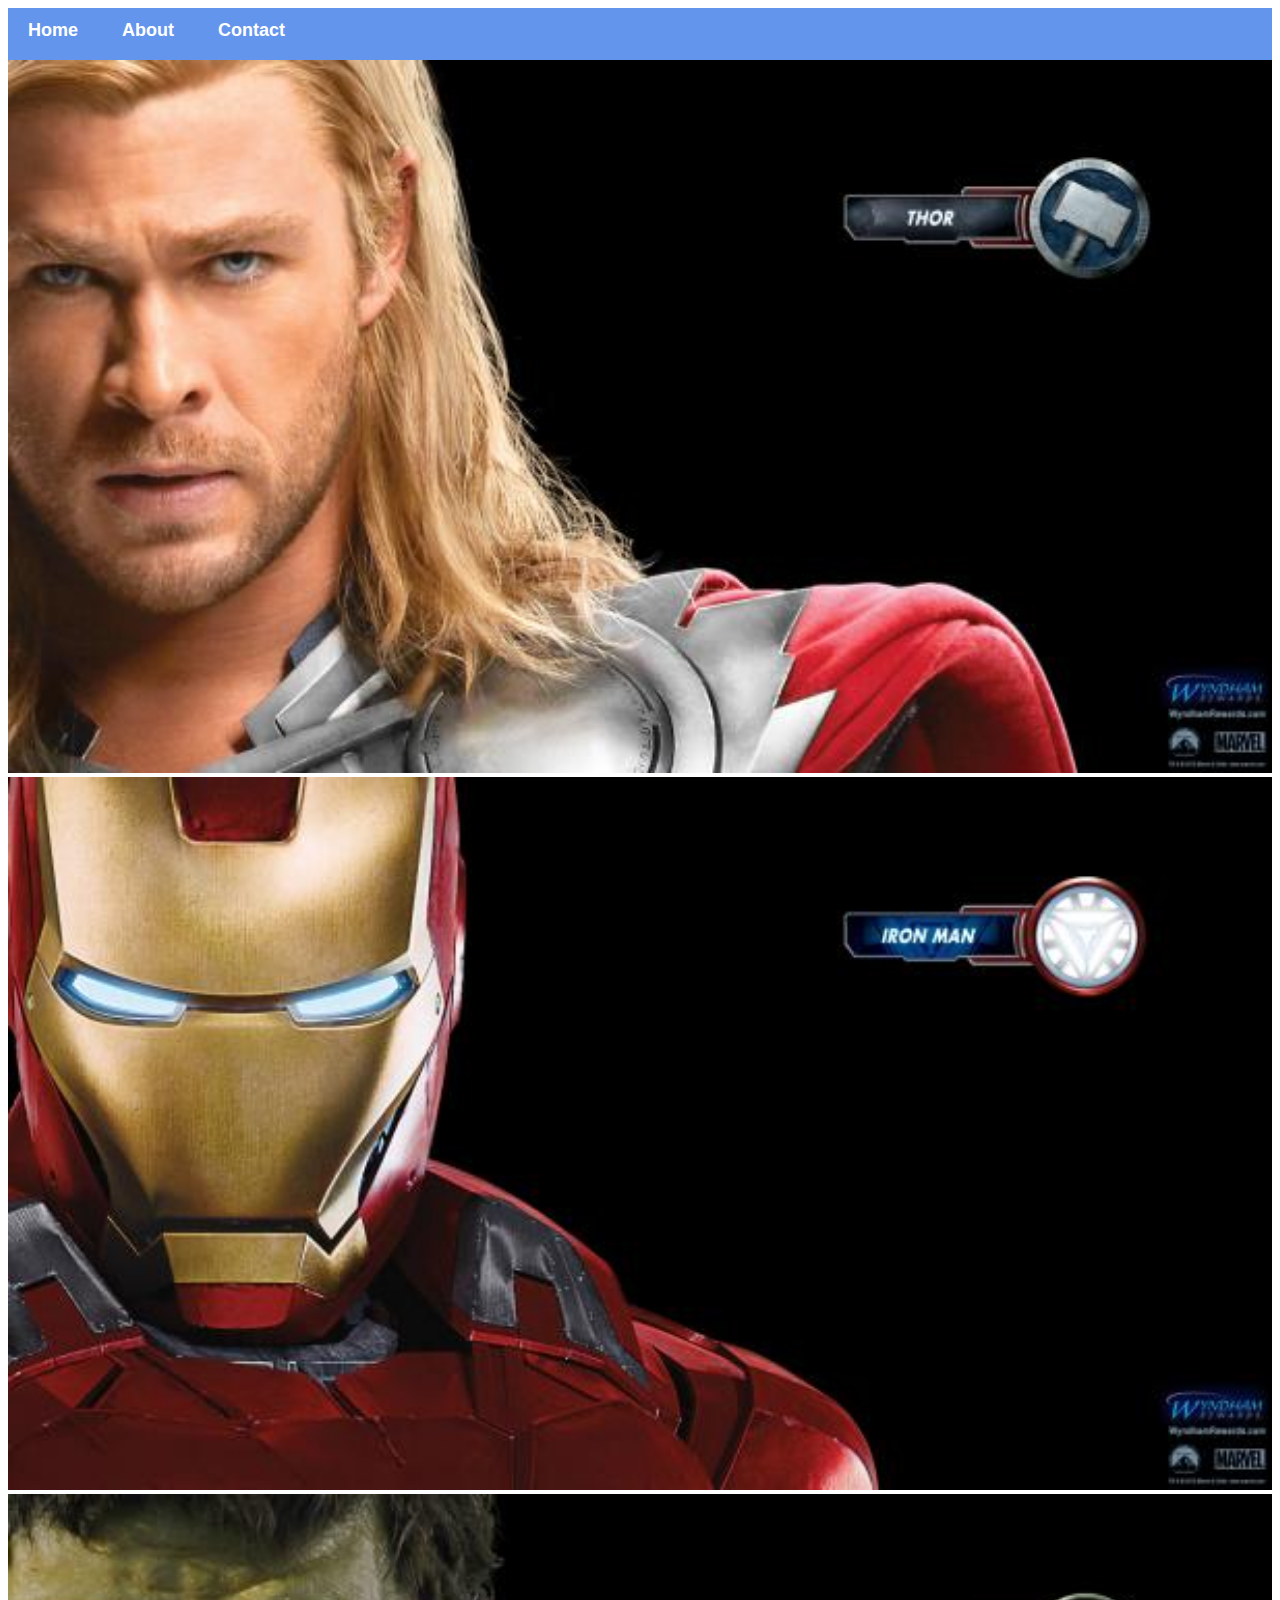
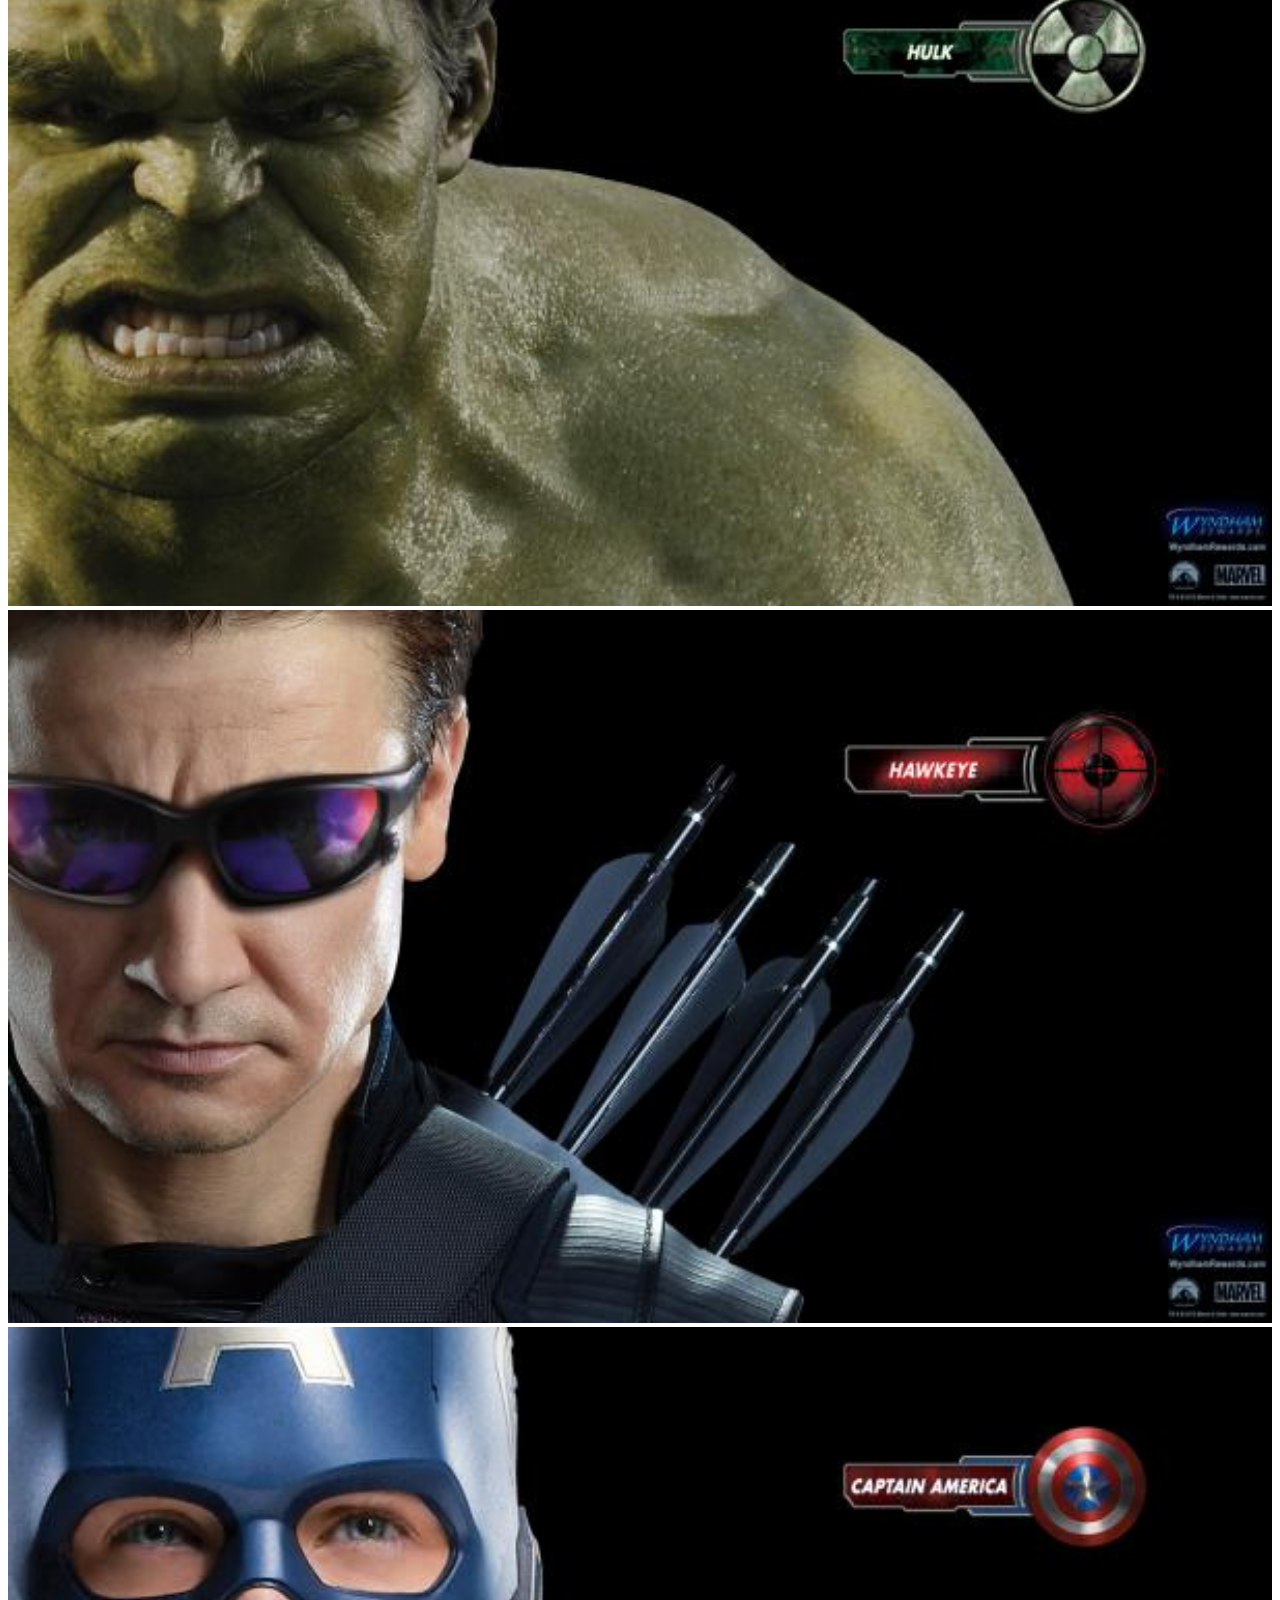
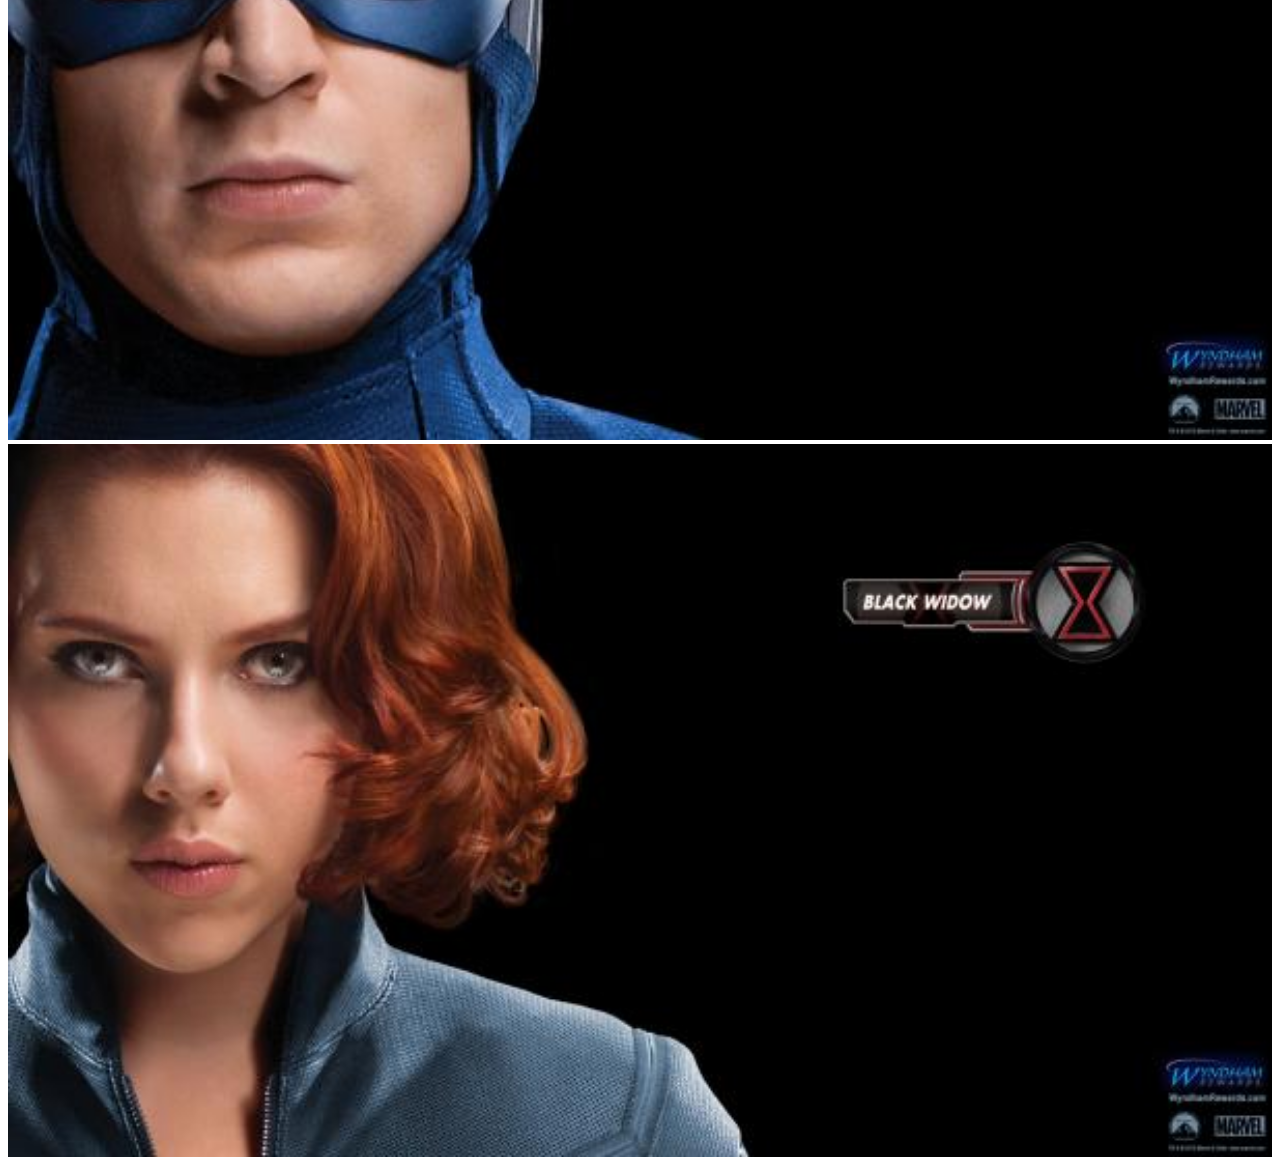
<file: index.html>
<!DOCTYPE html>
<html lang="en">
  <head>
    <meta charset="UTF-8" />
    <meta name="viewport" content="width=device-width, initial-scale=1.0" />
    <title>SuperHero App</title>
    <link rel="stylesheet" href="style.css" />
  </head>
  <body>
    <div id="menu">
      <a href="./index.html">Home</a>
      <a href="./about.html">About</a>
      <a href="./contact.html">Contact</a>
    </div>

    <div class="gallery">
      <a href="avenger1.html"><img src="./images/avengers_01.jpg" /></a>
      <a href="avenger2.html"><img src="./images/avengers_02.jpg" /></a>
      <a href="avenger3.html"><img src="./images/avengers_03.jpg" /></a>
      <a href="avenger4.html"><img src="./images/avengers_04.jpg" /></a>
      <a href="avenger5.html"><img src="./images/avengers_05.jpg" /></a>
      <a href="avenger6.html"><img src="./images/avengers_06.jpg" /></a>
    </div>
  </body>
</html>
</file>
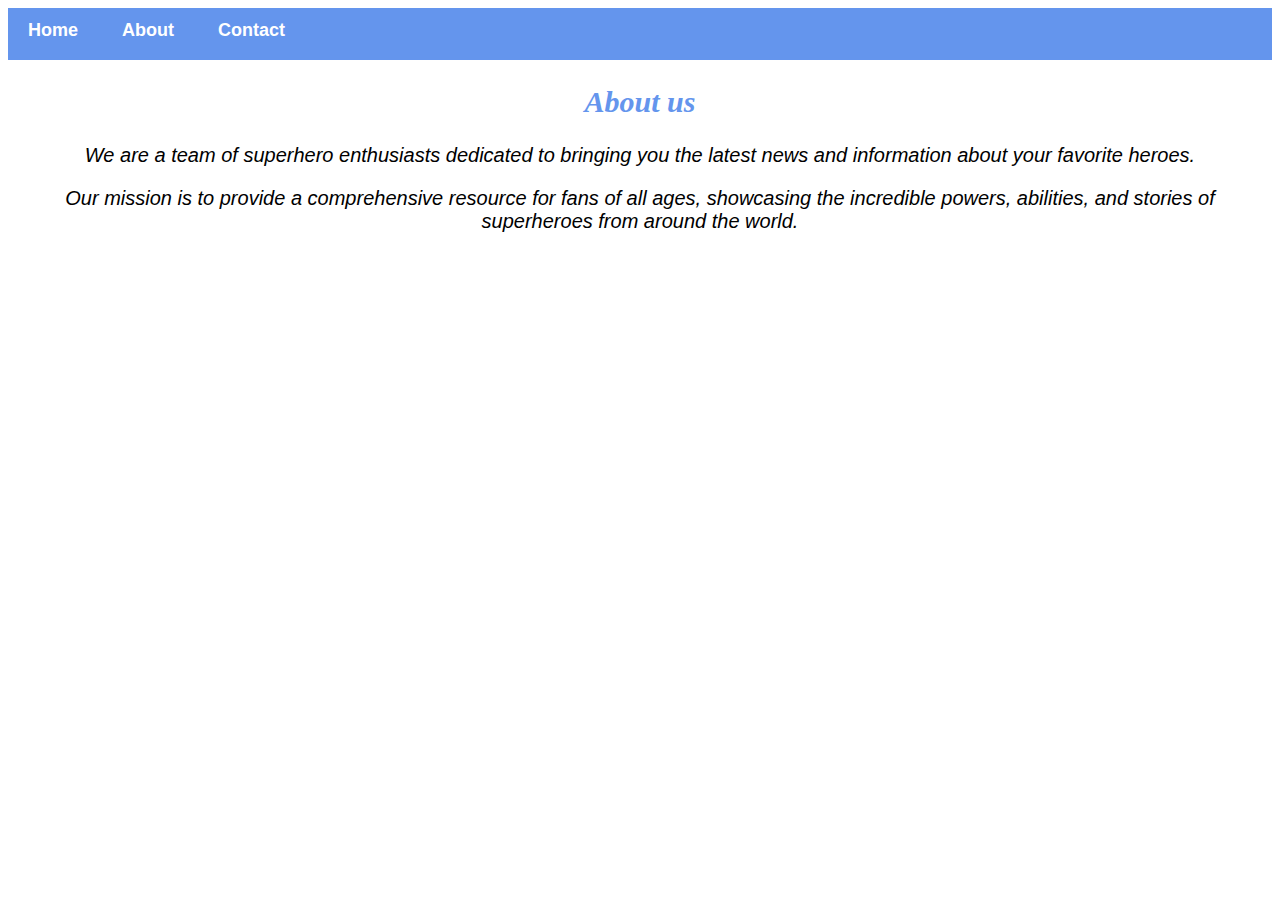
<file: about.html>
<!DOCTYPE html>
<html lang="en">
  <head>
    <meta charset="UTF-8" />
    <meta name="viewport" content="width=device-width, initial-scale=1.0" />
    <title>Document</title>
    <link rel="stylesheet" href="style.css" />
  </head>
  <body>
    <div id="menu">
      <a href="./index.html">Home</a>
      <a href="./about.html">About</a>
      <a href="./contact.html">Contact</a>
    </div>
    <h2>About us</h2>
    <p>
      We are a team of superhero enthusiasts dedicated to bringing you the
      latest news and information about your favorite heroes.
    </p>
    <p>
      Our mission is to provide a comprehensive resource for fans of all ages,
      showcasing the incredible powers, abilities, and stories of superheroes
      from around the world.
    </p>
  </body>
</html>
</file>
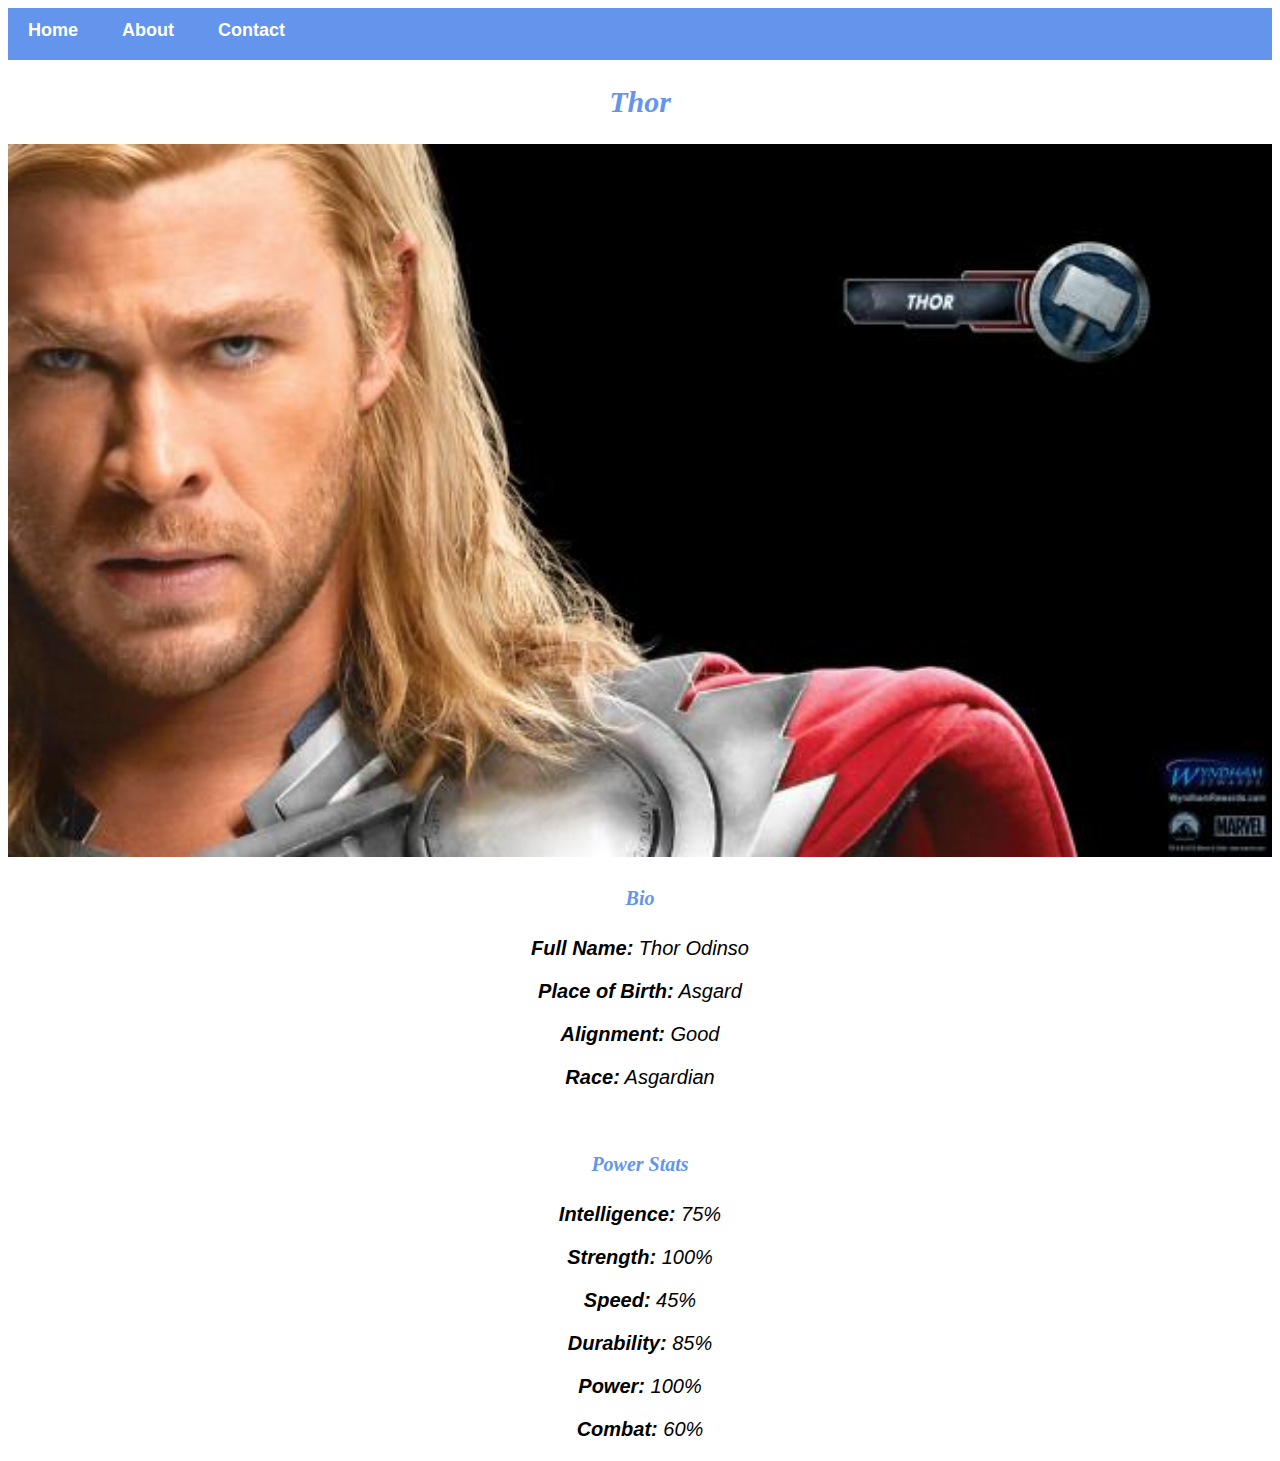
<file: avenger1.html>
<!DOCTYPE html>
<html lang="en">
  <head>
    <meta charset="UTF-8" />
    <meta name="viewport" content="width=<<device-width>>, initial-scale=1.0" />
    <title>Document</title>
    <link rel="stylesheet" href="style.css" />
  </head>
  <body>
    <div id="menu">
      <a href="./index.html">Home</a>
      <a href="./about.html">About</a>
      <a href="./contact.html">Contact</a>
    </div>
    <h2>Thor</h2>
    <div class="gallery">
      <img src="./images/avengers_01.jpg" />
    </div>
    <h4>Bio</h4>
    <p><b>Full Name:</b> Thor Odinso</p>
    <p><b>Place of Birth:</b> Asgard</p>
    <p><b>Alignment:</b> Good</p>
    <p><b>Race:</b> Asgardian</p>
    <br />
    <h4>Power Stats</h4>
    <p><b>Intelligence:</b> 75%</p>
    <p><b>Strength:</b> 100%</p>
    <p><b>Speed:</b> 45%</p>
    <p><b>Durability:</b> 85%</p>
    <p><b>Power:</b> 100%</p>
    <p><b>Combat:</b> 60%</p>
  </body>
</html>
</file>
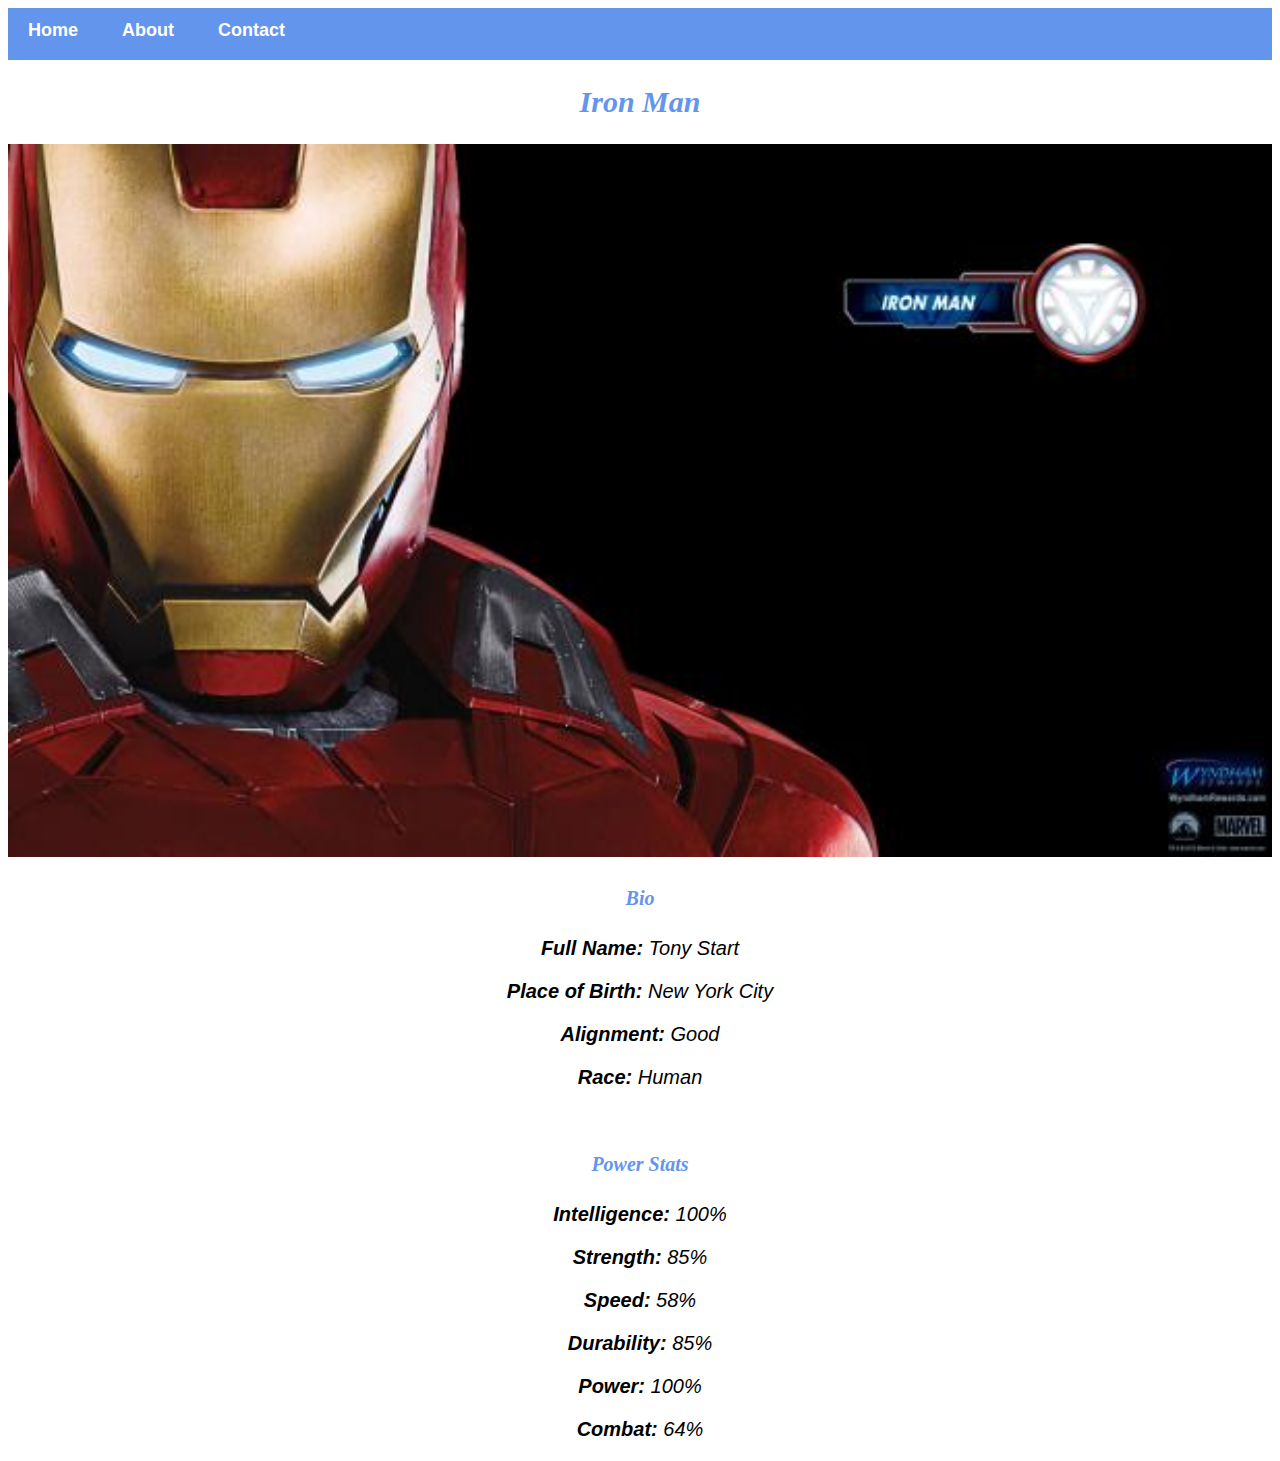
<file: avenger2.html>
<!DOCTYPE html>
<html lang="en">
  <head>
    <meta charset="UTF-8" />
    <meta name="viewport" content="width=device-width, initial-scale=1.0" />
    <title>Document</title>
    <link rel="stylesheet" href="style.css" />
  </head>
  <body>
    <div id="menu">
      <a href="./index.html">Home</a>
      <a href="./about.html">About</a>
      <a href="./contact.html">Contact</a>
    </div>
    <h2>Iron Man</h2>
    <div class="gallery">
      <img src="./images/avengers_02.jpg" />
    </div>
    <h4>Bio</h4>
    <p><b>Full Name:</b> Tony Start</p>
    <p><b>Place of Birth:</b> New York City</p>
    <p><b>Alignment:</b> Good</p>
    <p><b>Race:</b> Human</p>
    <br />
    <h4>Power Stats</h4>
    <p><b>Intelligence:</b> 100%</p>
    <p><b>Strength:</b> 85%</p>
    <p><b>Speed:</b> 58%</p>
    <p><b>Durability:</b> 85%</p>
    <p><b>Power:</b> 100%</p>
    <p><b>Combat:</b> 64%</p>
  </body>
</html>
</file>
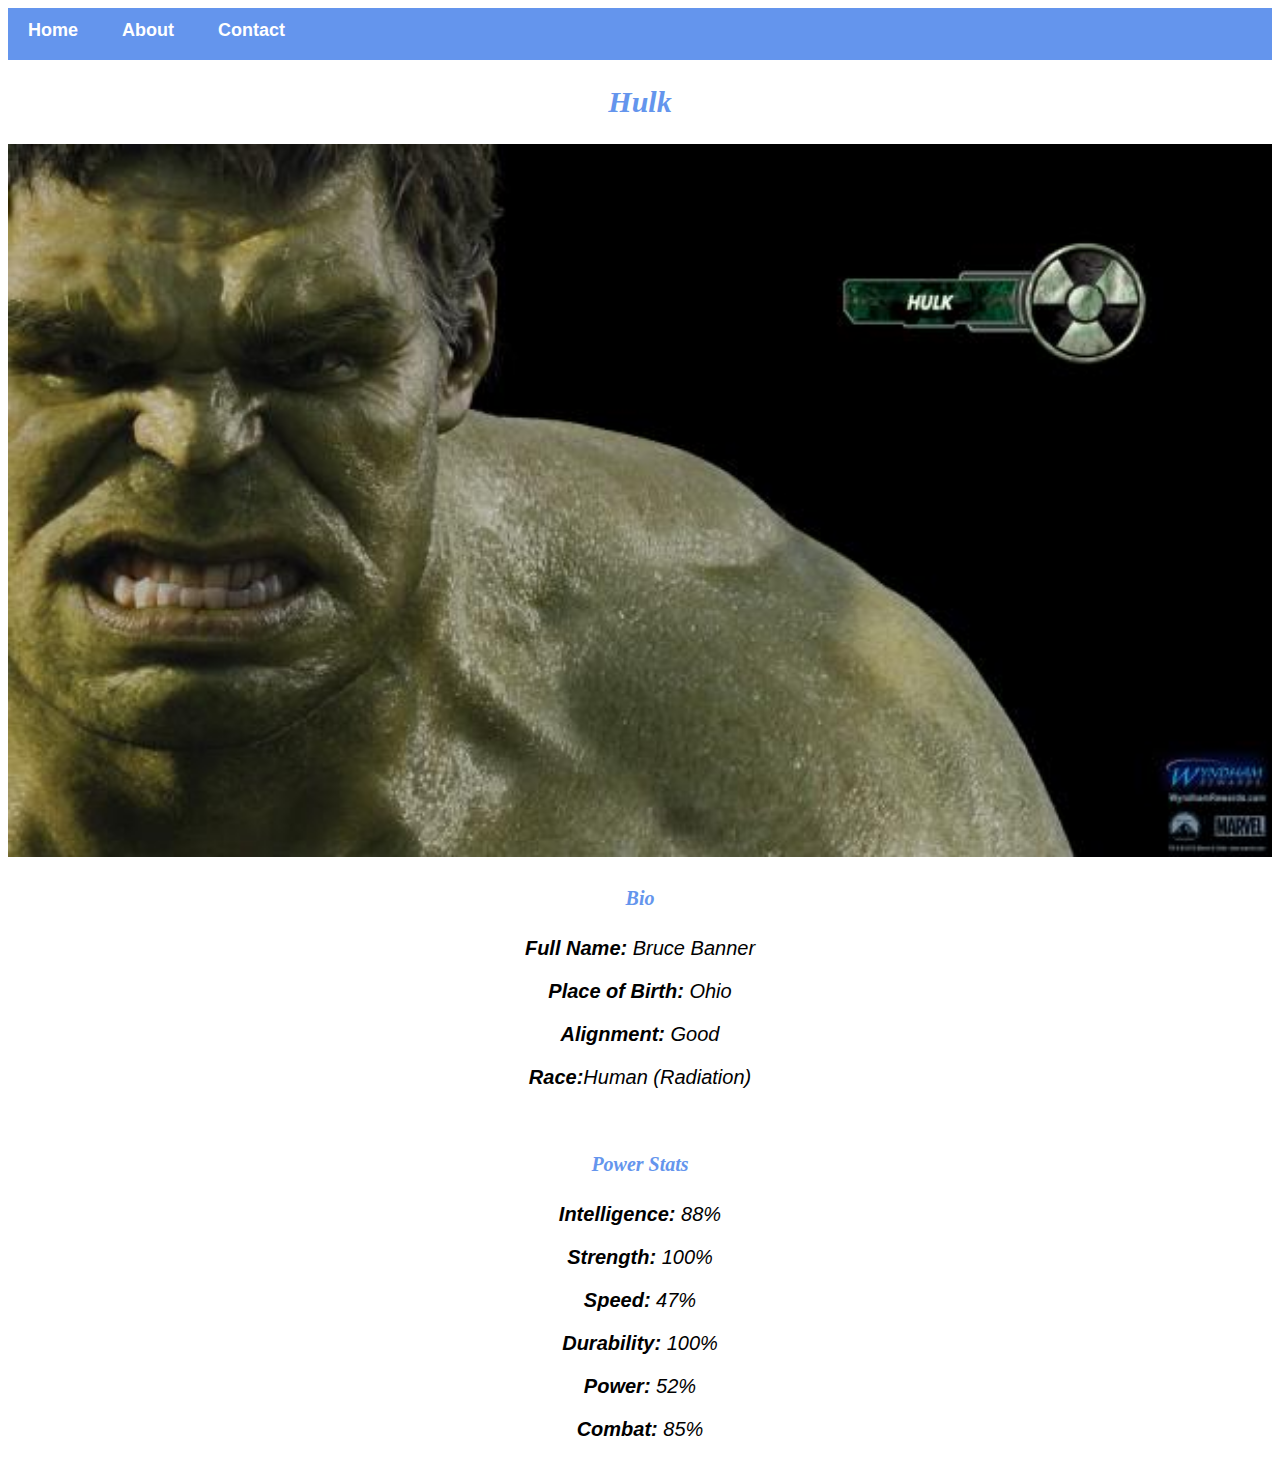
<file: avenger3.html>
<!DOCTYPE html>
<html lang="en">
  <head>
    <meta charset="UTF-8" />
    <meta name="viewport" content="width=device-width, initial-scale=1.0" />
    <title>Document</title>
    <link rel="stylesheet" href="style.css" />
  </head>
  <body>
    <div id="menu">
      <a href="./index.html">Home</a>
      <a href="./about.html">About</a>
      <a href="./contact.html">Contact</a>
    </div>
    <h2>Hulk</h2>
    <div class="gallery">
      <img src="./images/avengers_03.jpg" />
    </div>
    <h4>Bio</h4>
    <p><b>Full Name:</b> Bruce Banner</p>
    <p><b>Place of Birth:</b> Ohio</p>
    <p><b>Alignment:</b> Good</p>
    <p><b>Race:</b>Human (Radiation)</p>
    <br />
    <h4>Power Stats</h4>
    <p><b>Intelligence:</b> 88%</p>
    <p><b>Strength:</b> 100%</p>
    <p><b>Speed:</b> 47%</p>
    <p><b>Durability:</b> 100%</p>
    <p><b>Power:</b> 52%</p>
    <p><b>Combat:</b> 85%</p>
  </body>
</html>
</file>
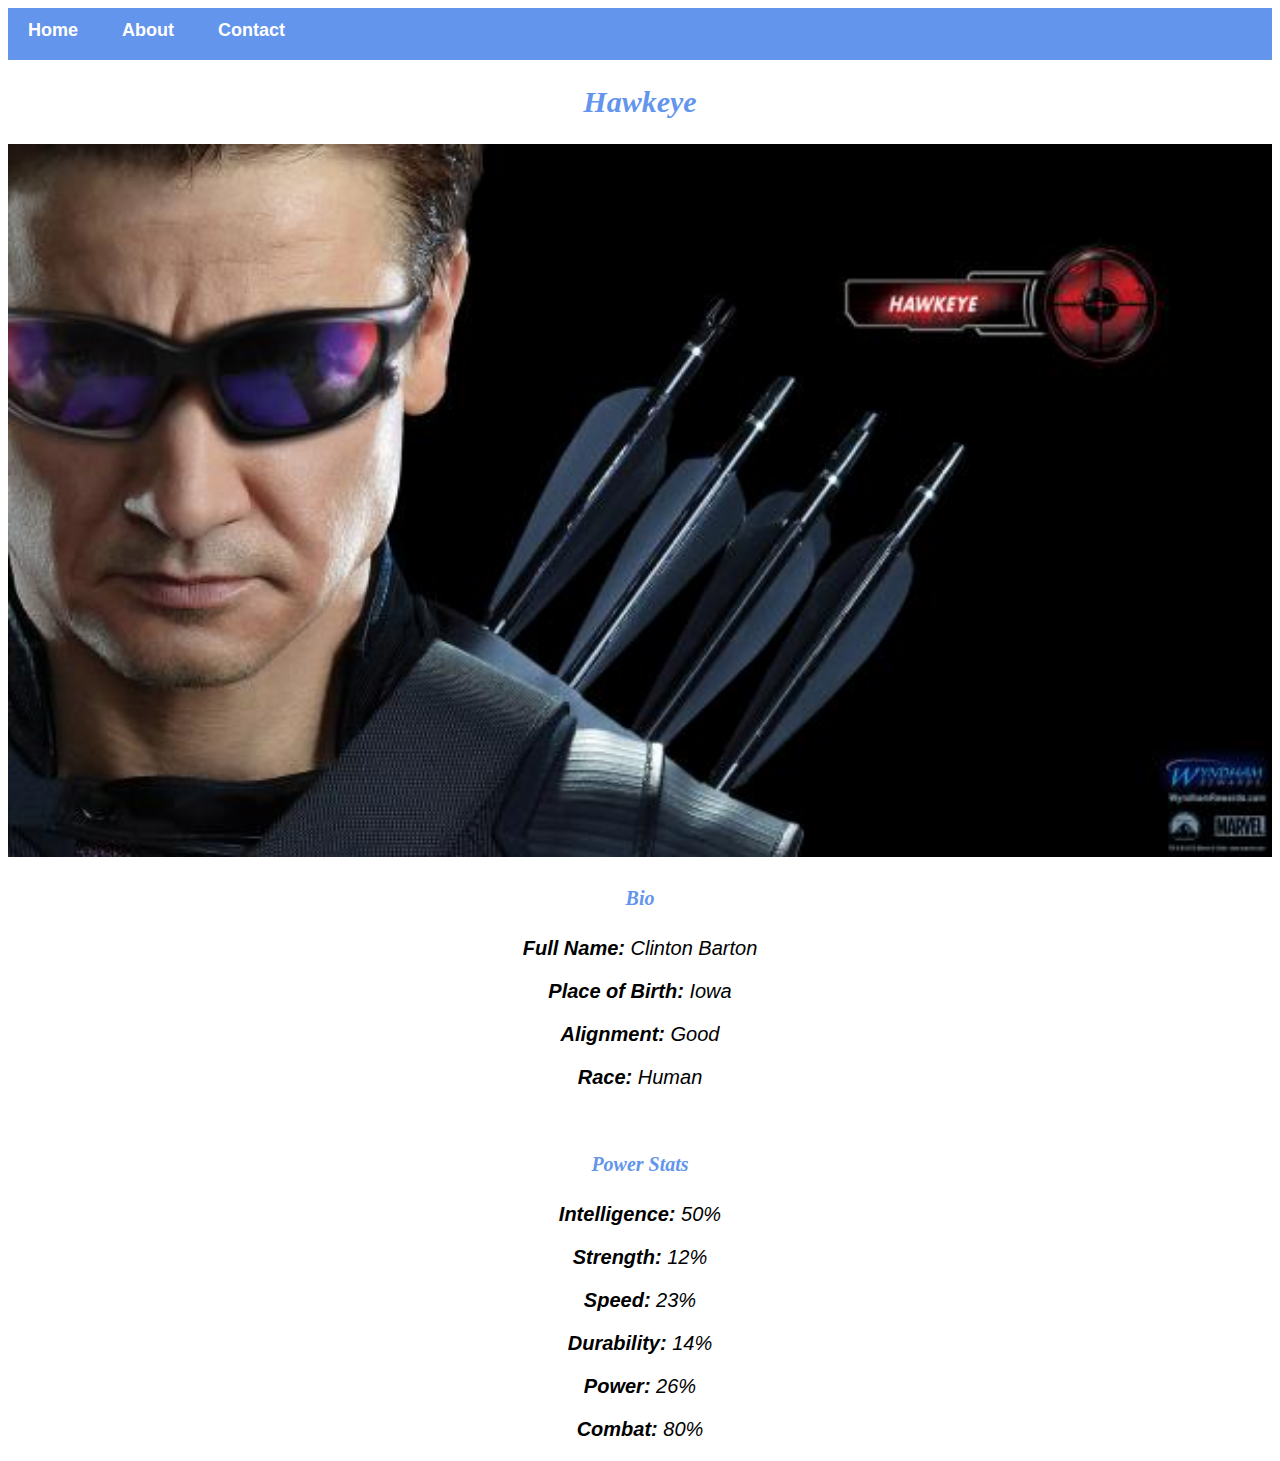
<file: avenger4.html>
<!DOCTYPE html>
<html lang="en">
  <head>
    <meta charset="UTF-8" />
    <meta name="viewport" content="width=device-width, initial-scale=1.0" />
    <title>Document</title>
    <link rel="stylesheet" href="style.css" />
  </head>
  <body>
    <div id="menu">
      <a href="./index.html">Home</a>
      <a href="./about.html">About</a>
      <a href="./contact.html">Contact</a>
    </div>
    <h2>Hawkeye</h2>
    <div class="gallery">
      <img src="./images/avengers_04.jpg" />
    </div>
    <h4>Bio</h4>
    <p><b>Full Name:</b> Clinton Barton</p>
    <p><b>Place of Birth:</b> Iowa</p>
    <p><b>Alignment:</b> Good</p>
    <p><b>Race:</b> Human</p>
    <br />
    <h4>Power Stats</h4>
    <p><b>Intelligence:</b> 50%</p>
    <p><b>Strength:</b> 12%</p>
    <p><b>Speed:</b> 23%</p>
    <p><b>Durability:</b> 14%</p>
    <p><b>Power:</b> 26%</p>
    <p><b>Combat:</b> 80%</p>
  </body>
</html>
</file>
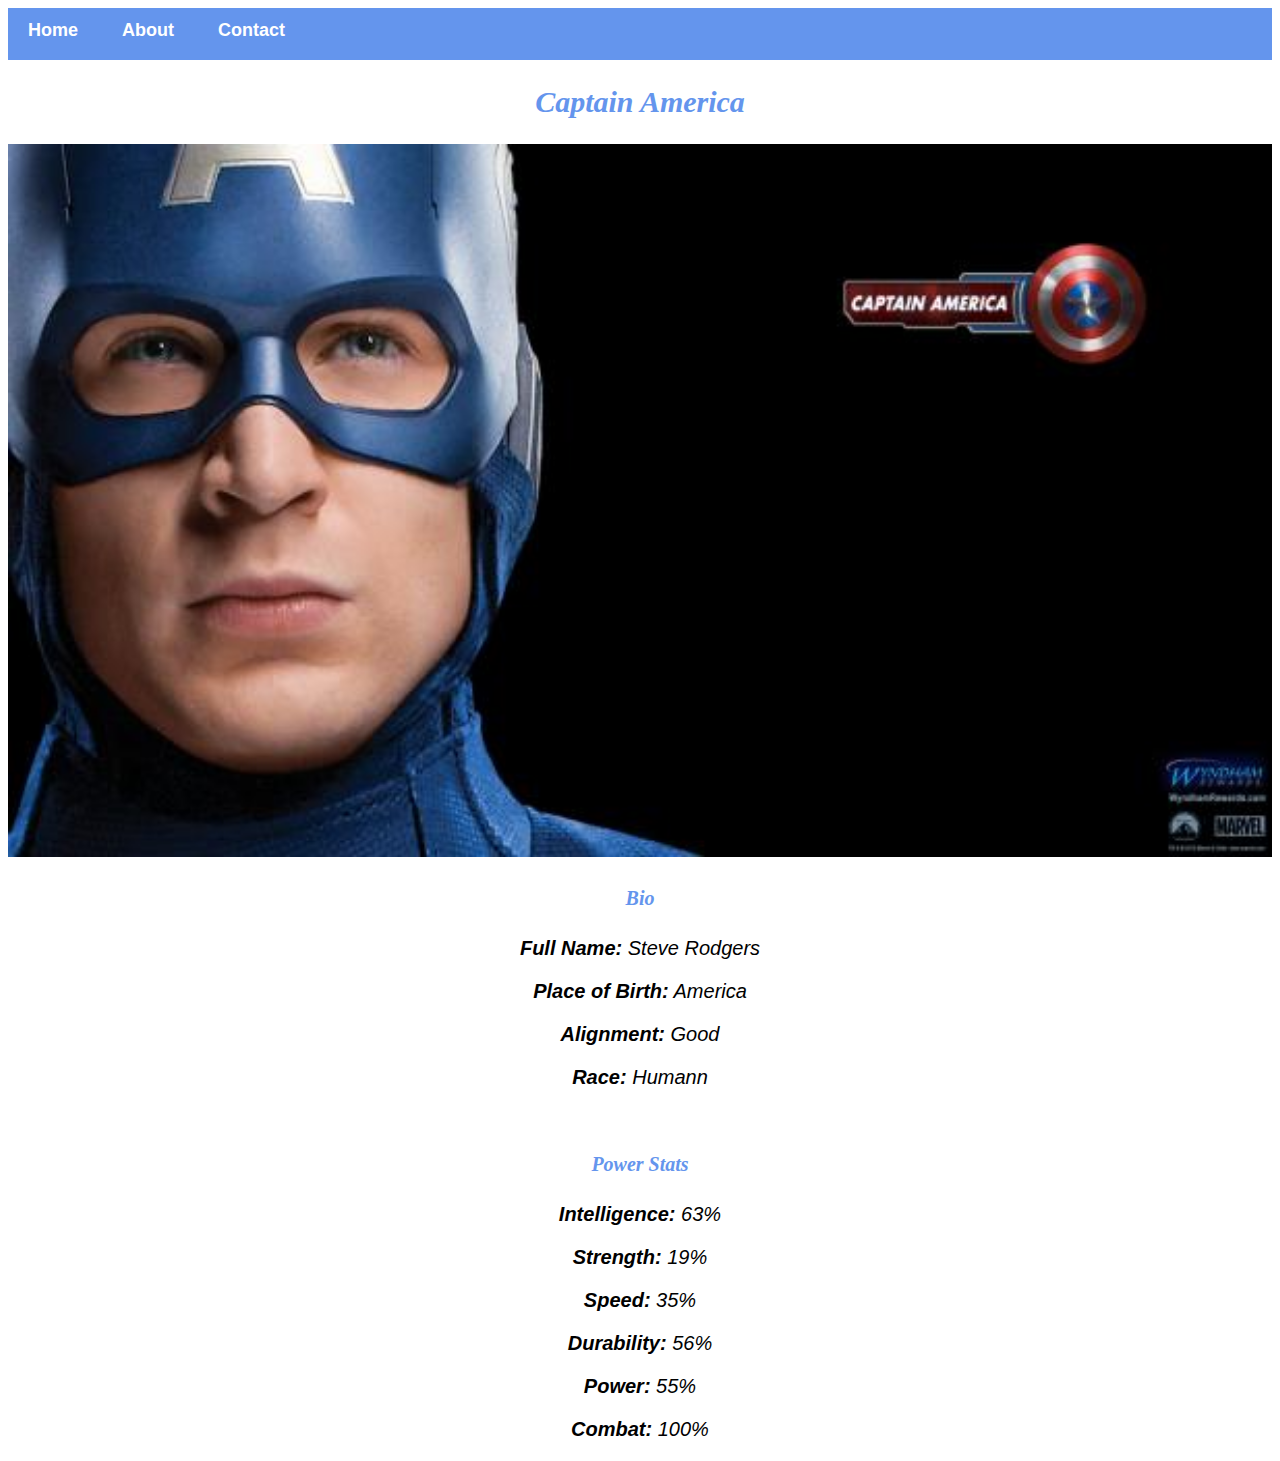
<file: avenger5.html>
<!DOCTYPE html>
<html lang="en">
  <head>
    <meta charset="UTF-8" />
    <meta name="viewport" content="width=device-width, initial-scale=1.0" />
    <title>Document</title>
    <link rel="stylesheet" href="style.css" />
  </head>
  <body>
    <div id="menu">
      <a href="./index.html">Home</a>
      <a href="./about.html">About</a>
      <a href="./contact.html">Contact</a>
    </div>
    <h2>Captain America</h2>
    <div class="gallery">
      <img src="./images/avengers_05.jpg" />
    </div>
    <h4>Bio</h4>
    <p><b>Full Name:</b> Steve Rodgers</p>
    <p><b>Place of Birth:</b> America</p>
    <p><b>Alignment:</b> Good</p>
    <p><b>Race:</b> Humann</p>
    <br />
    <h4>Power Stats</h4>
    <p><b>Intelligence:</b> 63%</p>
    <p><b>Strength:</b> 19%</p>
    <p><b>Speed:</b> 35%</p>
    <p><b>Durability:</b> 56%</p>
    <p><b>Power:</b> 55%</p>
    <p><b>Combat:</b> 100%</p>
  </body>
</html>
</file>
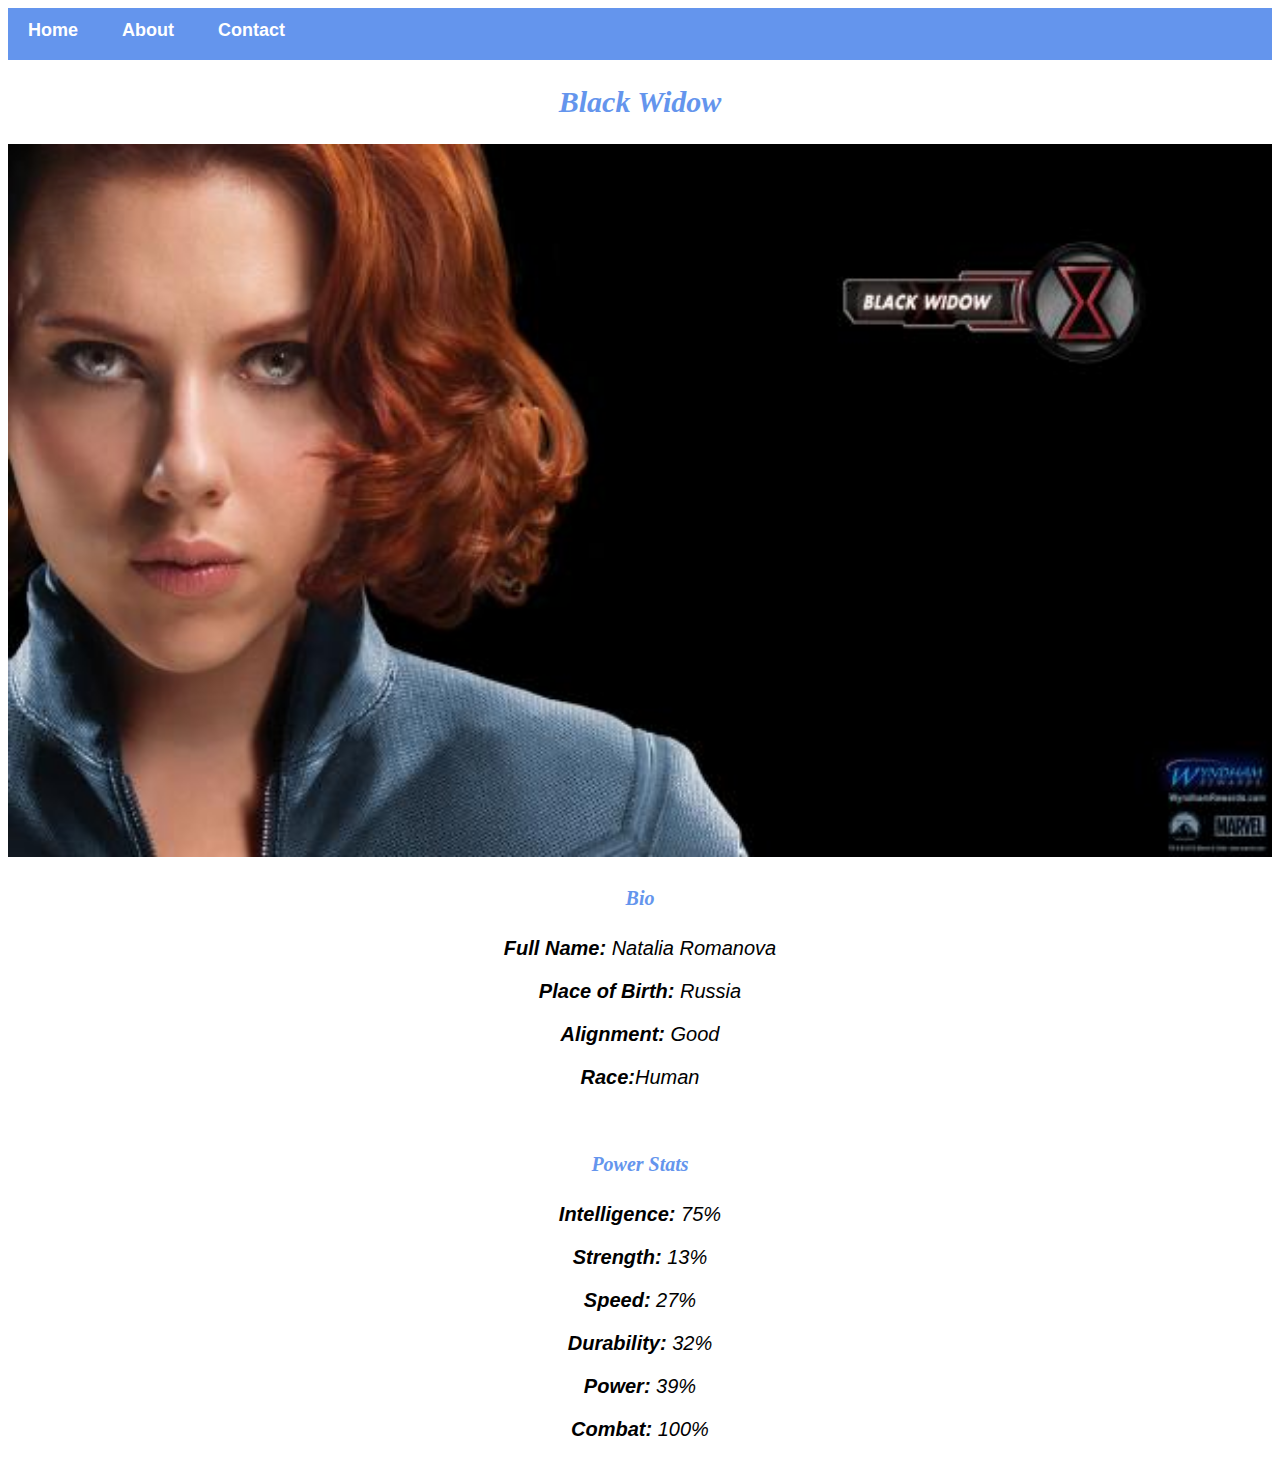
<file: avenger6.html>
<!DOCTYPE html>
<html lang="en">
  <head>
    <meta charset="UTF-8" />
    <meta name="viewport" content="width=device-width, initial-scale=1.0" />
    <title>Document</title>
    <link rel="stylesheet" href="style.css" />
  </head>
  <body>
    <div id="menu">
      <a href="./index.html">Home</a>
      <a href="./about.html">About</a>
      <a href="./contact.html">Contact</a>
    </div>
    <h2>Black Widow</h2>
    <div class="gallery">
      <img src="./images/avengers_06.jpg" />
    </div>
    <h4>Bio</h4>
    <p><b>Full Name:</b> Natalia Romanova</p>
    <p><b>Place of Birth:</b> Russia</p>
    <p><b>Alignment:</b> Good</p>
    <p><b>Race:</b>Human</p>
    <br />
    <h4>Power Stats</h4>
    <p><b>Intelligence:</b> 75%</p>
    <p><b>Strength:</b> 13%</p>
    <p><b>Speed:</b> 27%</p>
    <p><b>Durability:</b> 32%</p>
    <p><b>Power:</b> 39%</p>
    <p><b>Combat:</b> 100%</p>
  </body>
</html>
</file>
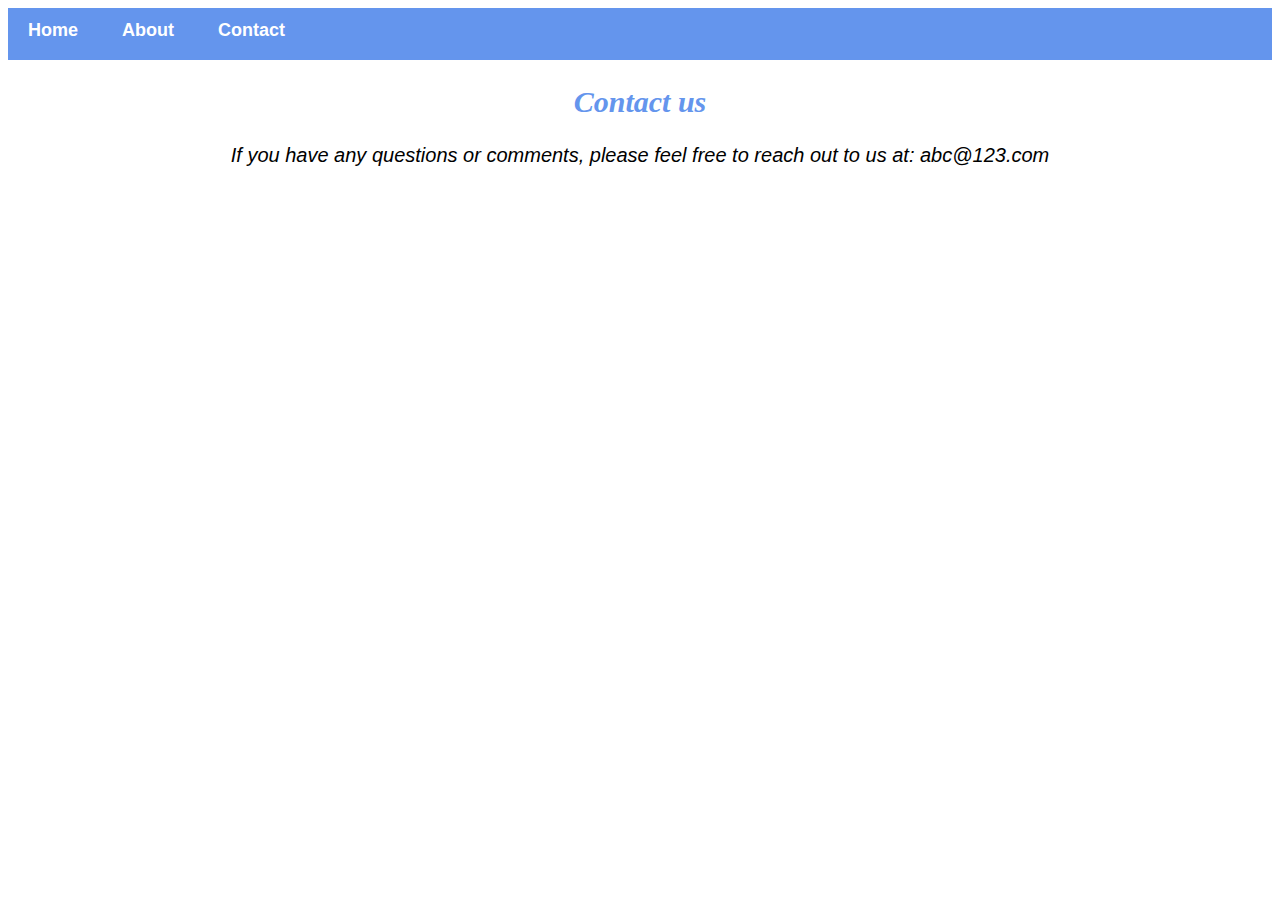
<file: contact.html>
<!DOCTYPE html>
<html lang="en">
  <head>
    <meta charset="UTF-8" />
    <meta name="viewport" content="width=device-width, initial-scale=1.0" />
    <title>Document</title>
    <link rel="stylesheet" href="style.css" />
  </head>
  <body>
    <div id="menu">
      <a href="./index.html">Home</a>
      <a href="./about.html">About</a>
      <a href="./contact.html">Contact</a>
    </div>
    <h2>Contact us</h2>
    <p>
      If you have any questions or comments, please feel free to reach out to us
      at: abc@123.com
    </p>
  </body>
</html>
</file>
<file: style.css>
.gallery img {
  width: 100%;
}

h2 {
  font-family: impact, fantasy;
  text-align: center;
  font-size: 30px;
  color: cornflowerblue;
  font-style: italic;
}

h4 {
  font-family: impact, fantasy;
  text-align: center;
  font-size: 20px;
  color: cornflowerblue;
  font-style: italic;
}

p {
  font-family: Arial, Helvetica, sans-serif;
  text-align: center;
  font-size: 20px;

  font-style: italic;
}

#menu {
  width: 100%;
  height: 40px;
  background-color: cornflowerblue;
  padding-top: 12px;
}

#menu a {
  color: white;
  text-decoration: none;
  font-family: Arial, Helvetica, sans-serif;
  font-weight: 800;
  font-size: 18px;
  padding-right: 20px;
  padding-left: 20px;
}

#menu a:hover {
  color: blue;
}
</file>
